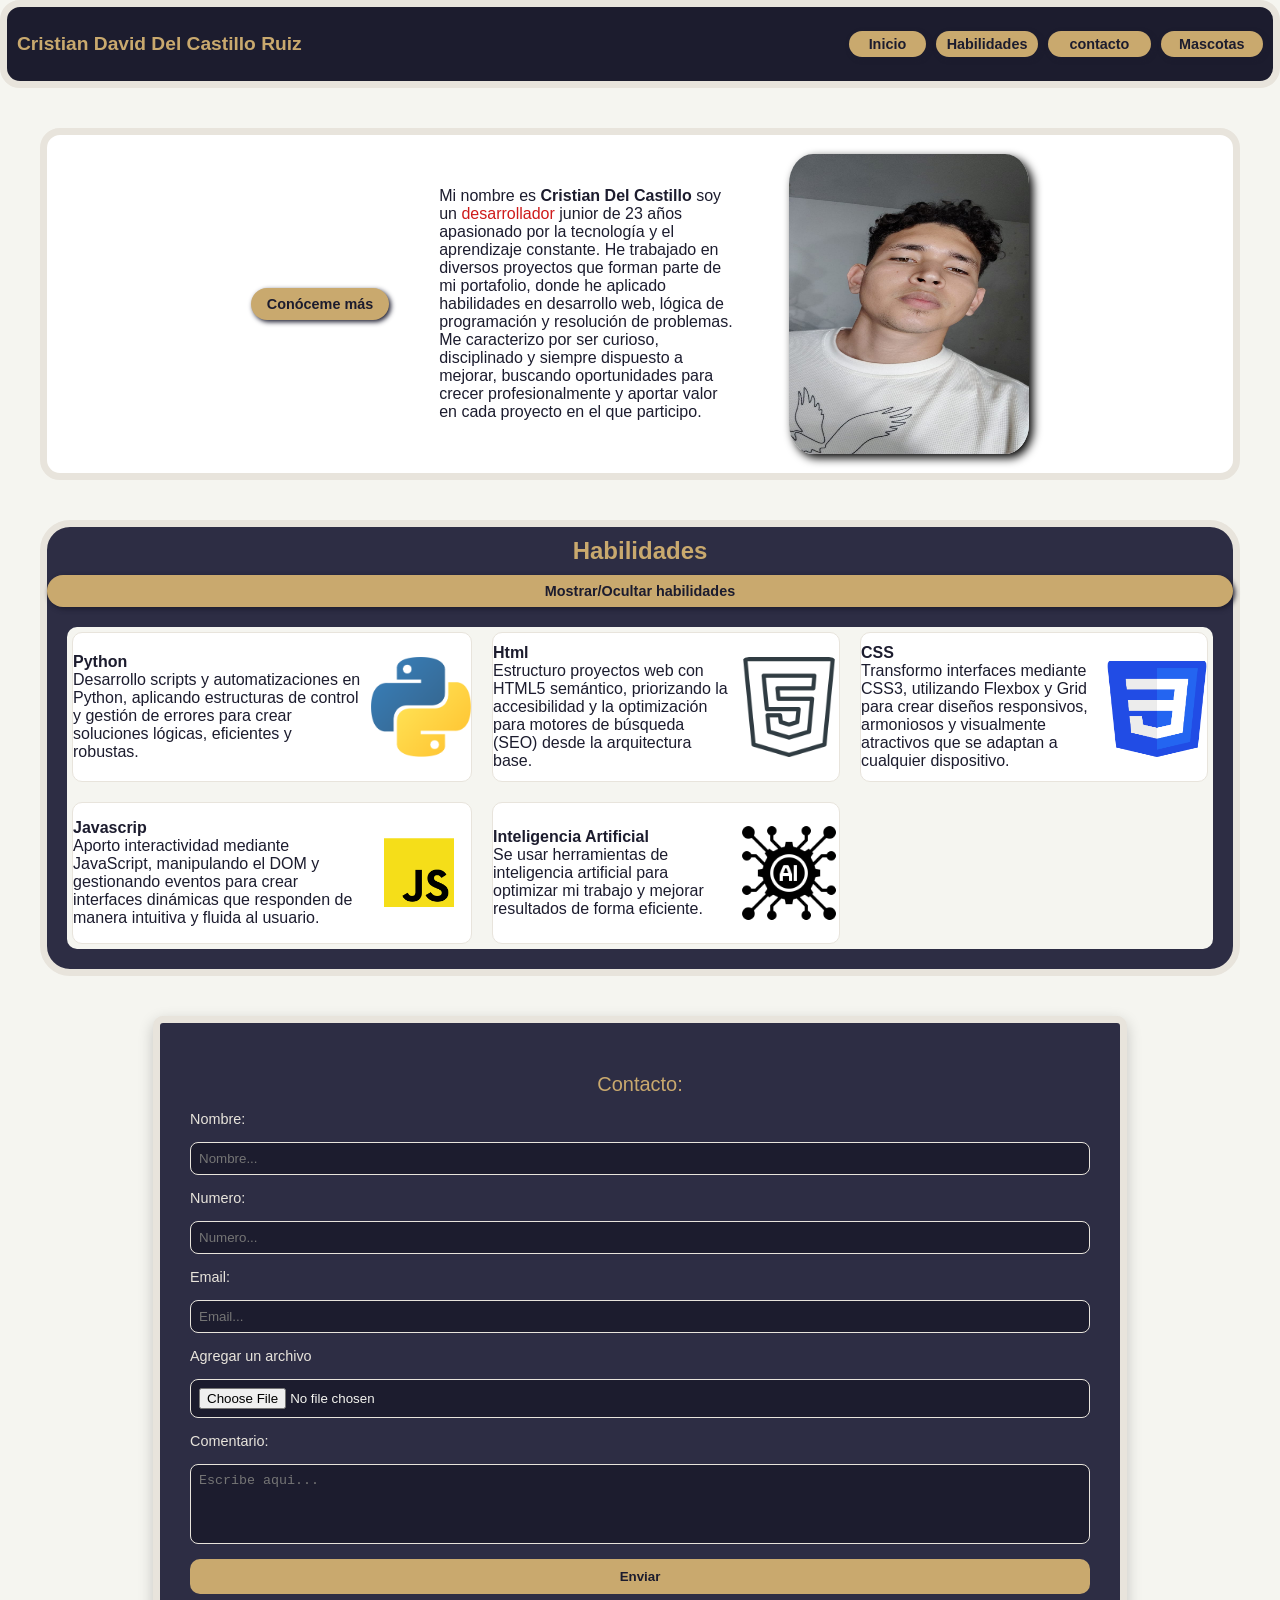
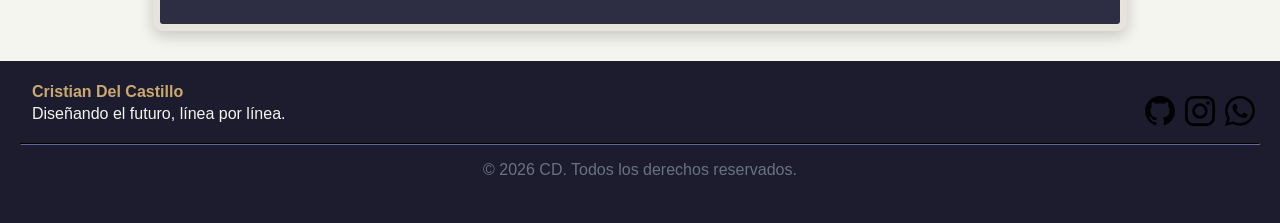
<file: index.html>
<!DOCTYPE html>
<html lang="es">

<head>
    <meta charset="UTF-8">
    <meta name="viewport" content="width=device-width, initial-scale=1.0">
    <meta name="autor" content="Cristian David Del Castillo Ruiz">
    <meta name="keywords" content="portafolio, Cristian David Del Castillo Ruiz">
    <meta name="description"
        content="Soy un desarrollador junior de 23 años apasionado por la tecnología y el aprendizaje constante.
        He trabajado en diversos proyectos que forman parte de mi portafolio, donde he aplicado habilidades en desarrollo web, lógica de programación y resolución de problemas. 
        Me caracterizo por ser curioso, disciplinado y siempre dispuesto a mejorar, buscando oportunidades para crecer profesionalmente y aportar valor en cada proyecto en el que participo.">
    <title>Cristian David Del castillo Ruiz</title>
    <link rel="stylesheet" href="src/css/styles.css">
    <link rel="stylesheet" href="src/css/footer.css">
    <link rel="stylesheet" href="src/css/header.css">
    <link rel="stylesheet" href="src/css/mascotas.css">
    <link rel="stylesheet" href="src/css/img.css">
    <link rel="stylesheet" href="src/css/main.css">
    <link rel="stylesheet" href="src/css/formularios.css">
    <link rel="stylesheet" href="src/css/habilidades.css">
    <link rel="shortcut icon" href="public/icons/maletin.png" type="image/x-icon">
</head>

<body>
    <header>
        <nav>
            <ul class="none">
                <li>
                    <h2 onclick="location.href='#sobremi'"> Cristian David Del Castillo Ruiz </h2>
                </li>
                 <li class="hamburguesa" onclick="toggleMenu()">☰</li>
                <li class="nav-item"><button class="por" type="button" style="width: 6vmax; height: 2vmax;"
                        onclick="location.href='#sobremi'">Inicio</button></li>
                <li class="nav-item"><button class="por" type="button" style="width: 8vmax; height: 2vmax;"
                        onclick="location.href='#containerhabilidades'">Habilidades</button></li>
                <li class="nav-item"><button class="por" type="button" style="width: 8vmax; height: 2vmax;"
                        onclick="location.href='#contacto'">contacto</button></li>
                <li class="nav-item"><button class="por" type="button" style="width: 8vmax; height: 2vmax;"
                        onclick="location.href='mascotas.html'">Mascotas</button></li>
            </ul>
        </nav>
    </header>

    <main>
        <section id="sobremi">
            <button class="por" onclick="cambiarTexto()">Conóceme más</button>
            <p> Mi nombre es <strong>Cristian Del Castillo</strong>
                soy un <span style="color: rgb(206, 26, 26);">desarrollador</span>
                junior de 23 años apasionado por la tecnología y el
                aprendizaje constante. He trabajado en diversos proyectos que forman parte de mi portafolio, donde
                he
                aplicado habilidades en desarrollo web, lógica de programación y resolución de problemas. Me
                caracterizo
                por ser curioso, disciplinado y siempre dispuesto a mejorar, buscando oportunidades para crecer
                profesionalmente y aportar valor en cada proyecto en el que participo.
            </p>
            <img id="imagenuno" src="public/img/my.jpeg" alt="Foto de perfil" width="200">
        </section>

        <section class="containerhabilidades">
            <h2 id="containerhabilidades">Habilidades</h2>
            <button class="por" onclick="toggleHabilidades()">Mostrar/Ocultar habilidades</button>
            <section class="habilidades">
                <article class="habilidadesdiv">
                    <p> <strong>Python</strong> <br>
                        Desarrollo scripts y automatizaciones en Python, aplicando estructuras de control y gestión de
                        errores para crear soluciones lógicas, eficientes y robustas.</p>
                    <img src="public/icons/pythonlogo.png" alt="logo de python" class="imagenhabilidades">
                </article>

                <article class="habilidadesdiv">
                    <p><strong>Html</strong> <br>
                        Estructuro proyectos web con HTML5 semántico, priorizando la accesibilidad y la optimización
                        para
                        motores de búsqueda (SEO) desde la arquitectura base.</p>
                        <img src="public/icons/html5.png" alt="logo de html" class="imagenhabilidades">
                </article>
                <article class="habilidadesdiv">
                    <p> <strong>CSS</strong> <br>
                        Transformo interfaces mediante CSS3, utilizando Flexbox y Grid para crear diseños responsivos,
                        armoniosos y visualmente atractivos que se adaptan a cualquier dispositivo.</p>
                       <img src="public/icons/csslogo.png" alt="logo de css" class="imagenhabilidades">
                    </article>
                <article class="habilidadesdiv">
                    <p> <strong>Javascrip</strong> <br>
                        Aporto interactividad mediante JavaScript, manipulando el DOM y gestionando eventos para crear
                        interfaces dinámicas que responden de manera intuitiva y fluida al usuario.</p>
                    <img src="public/icons/javascriplogo.png" alt="logo de Javascrip" class="imagenhabilidades">
                </article>
                <article class="habilidadesdiv">
                    <p><strong>Inteligencia Artificial</strong><br>
                        Se usar herramientas de inteligencia artificial para optimizar mi trabajo y mejorar resultados de
                        forma eficiente.</p>
                    <img src="public/icons/IA.png" alt="Imagen de IA" class="imagenhabilidades">
                </article>

            </section>
        </section>

        <section class="formulario">
            <p id="contacto">Contacto:</p>
            <form action="#" method="post">
                <label for="nombre">Nombre:</label>
                <input type="text" name="nombre" id="nombre" placeholder="Nombre...">

                <label for="Numero">Numero:</label>
                <input type="number" name="Numero" id="Numero" placeholder="Numero...">

                <label for="email">Email:</label>
                <input type="email" name="email" id="email" placeholder="Email...">

                <label for="file">Agregar un archivo</label>
                <input type="file" name="file" id="file">

                <label for="Comentario">Comentario:</label>
                <textarea name="Comentario" id="Comentario" placeholder="Escribe aqui..." required></textarea>
                <button type="submit">Enviar</button>
            </form>
        </section>

    </main>

    <footer>
        <div class="footerdos">
            <strong style="margin: 2px;">Cristian Del Castillo</strong>
            <p style="margin: 2px;">Diseñando el futuro, línea por línea.</p>
        </div>
 
        <div class="footeruno">
            <a href="https://github.com/cristian25656" target="_blank" rel="noopener noreferrer" class="github-link">
                <img src="public/icons/github(1).svg" alt="GitHub de Cristian del Castillo" width="30"></a>
            <a href="https://www.instagram.com/amore._.cris?igsh=ZjFxMXMxaDM4YmFk" target="_blank"
                rel="noopener noreferrer" class="instagram-link">
                <img src="public/icons/instagram.svg" alt="Instagram de Cristian Del Castillo" width="30"></a>
            <a href="https://wa.me" target="_blank" rel="noopener noreferrer" class="btn-whatsapp">
                <img src="public/icons/whatsapp.svg" alt="WhatsApp de Cristian del Castillo" width="30"></a>
        </div>
        <div class="footertres">
            <hr>
            <p>© 2026 CD. Todos los derechos reservados.</p>
        </div>|
    </footer>
     <script src="script.js"></script>
</body>

</html>
</file>
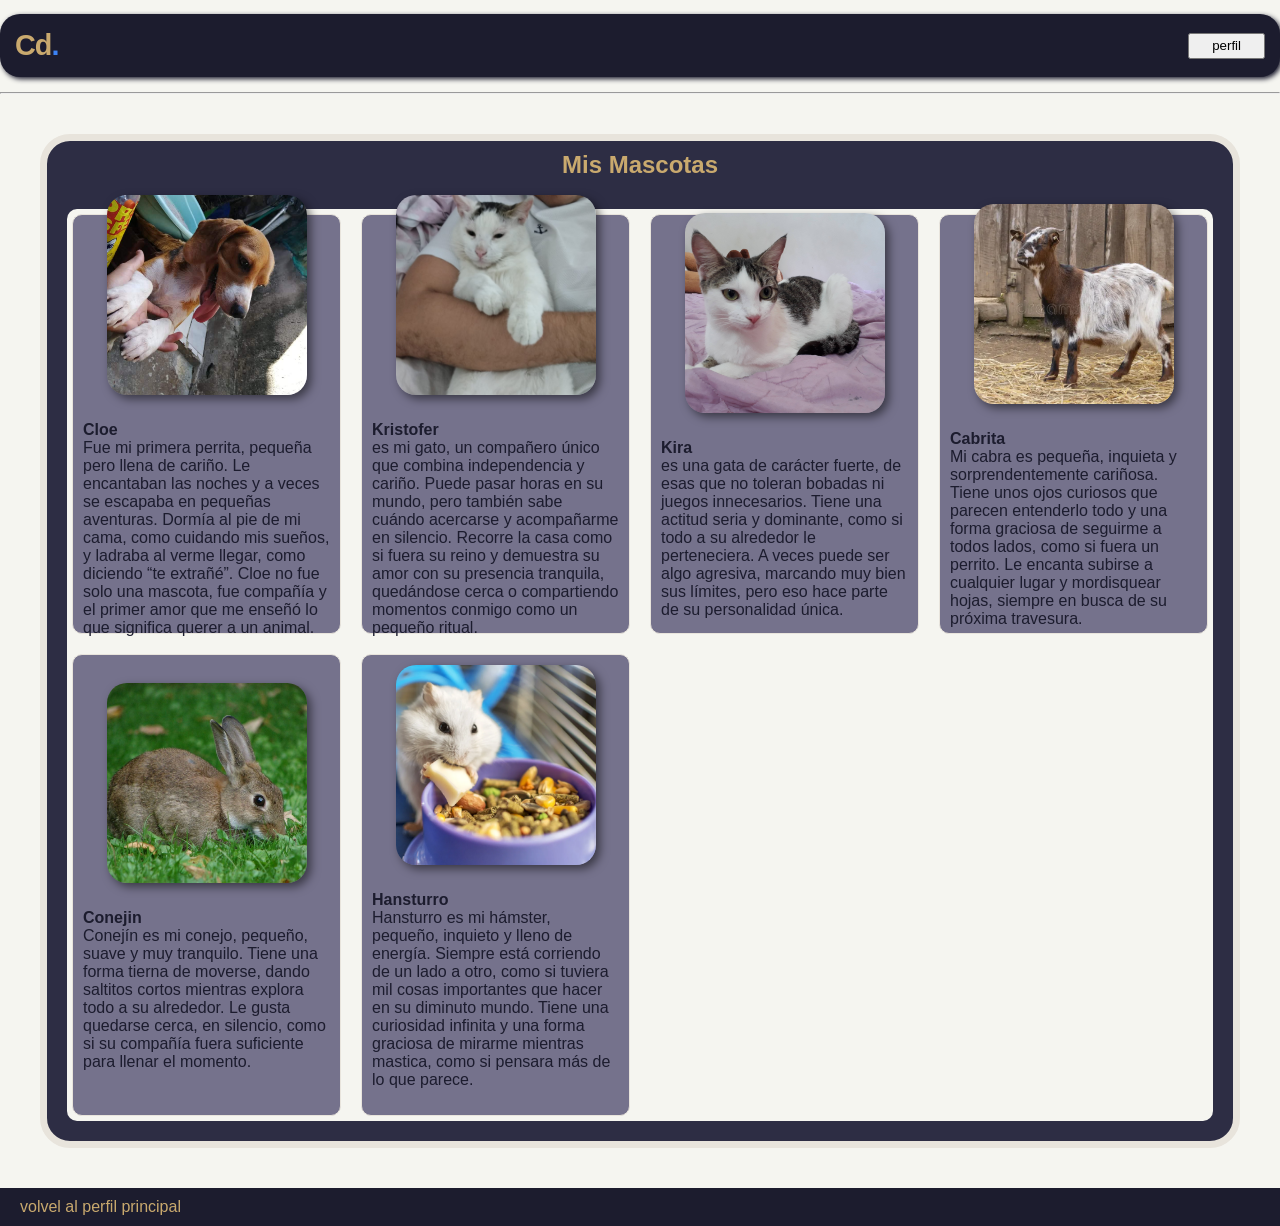
<file: mascotas.html>
<!DOCTYPE html>
<html lang="es">

<head>
    <meta charset="UTF-8">
    <meta name="viewport" content="width=device-width, initial-scale=1.0">
    <link rel="stylesheet" href="src/css/styles.css">
    <link rel="stylesheet" href="src/css/mascotas.css">
    <link rel="stylesheet" href="src/css/img.css">
    <link rel="stylesheet" href="src/css/footer.css">
    <link rel="stylesheet" href="src/css/header.css">
    <link rel="stylesheet" href="src/css/main.css">
    <link rel="shortcut icon" type="image/x-icon" href="public/icons/icono de pata de perro.png">
    <title>Mis Mascotas</title>
</head>

<body>
    <header>
        <ul class="nono">
            <li>
                <div class="logomascota">Cd<span id="logo" style="color: #3b82f6;">.</span></div>
            </li>
            <li><button type="button" style="width: 6vmax; height: 2vmax;"
                  onclick="location.href='index.html'">perfil</button>
            </li>
        </ul>
        <hr>
    </header>

    <main>

        <section class="mismascotaseccionuno">
            <h2 id="mismascotas">Mis Mascotas</h2>
            <section class="miscotassecciondos">
                <article class="mascotauno">
                    <p> <strong>Cloe</strong> <br>
                        Fue mi primera perrita, pequeña pero llena de cariño. Le encantaban las
                        noches y a veces se escapaba en pequeñas aventuras. Dormía al pie de mi cama, como cuidando mis
                        sueños, y ladraba al verme llegar, como diciendo “te extrañé”. Cloe no fue solo una mascota, fue
                        compañía y el primer amor que me enseñó lo que significa querer a un animal.
                    </p>
                    <img class="mascotas" src="public/img/cloe.jpeg" alt="mi perrita" width="300">
                </article>
                <article class="mascotauno">
                    <p> <strong>Kristofer</strong> <br>
                        es mi gato, un compañero único que combina independencia y cariño. Puede pasar horas en
                        su mundo, pero también sabe cuándo acercarse y acompañarme en silencio. Recorre la casa como si
                        fuera su reino y demuestra su amor con su presencia tranquila, quedándose cerca o compartiendo
                        momentos conmigo como un pequeño ritual.
                    </p>
                    <img class="mascotas" src="public/img/Kristofer.jpeg" alt="Mi gato kristofer" width="300">
                </article>
                <article class="mascotauno">
                    <p> <strong>Kira</strong> <br>
                        es una gata de carácter fuerte, de esas que no toleran bobadas ni juegos innecesarios. Tiene
                        una actitud seria y dominante, como si todo a su alrededor le perteneciera. A veces puede ser
                        algo agresiva, marcando muy bien sus límites, pero eso hace parte de su personalidad única.
                      </p>
                    <img class="mascotas" src="public/img/kira.jpg" alt="Kira, mi gata" width="300">
                </article>
                <article class="mascotauno">
                    <p> <strong>Cabrita</strong> <br>
                        Mi cabra es pequeña, inquieta y sorprendentemente cariñosa. Tiene unos ojos curiosos que parecen
                        entenderlo todo y una forma graciosa de seguirme a todos lados, como si fuera un perrito. Le
                        encanta subirse a cualquier lugar y mordisquear hojas, siempre en busca de su próxima travesura.
                    </p>
                    <img src="public/img/cabra.webp" alt="mi cabra" class="mascotas">
                </article>
                <article class="mascotauno">
                    <p><strong>Conejin</strong> <br>
                        Conejín es mi conejo, pequeño, suave y muy tranquilo. Tiene una forma tierna de moverse, dando
                        saltitos cortos mientras explora todo a su alrededor. Le gusta quedarse cerca, en silencio, como
                        si su compañía fuera suficiente para llenar el momento.</p>
                    <img src="public/img/conejo.jpg" alt="mi conejo" class="mascotas">
                </article>
                <article class="mascotauno">
                    <p><strong>Hansturro</strong> <br>
                        Hansturro es mi hámster, pequeño, inquieto y lleno de energía. Siempre está corriendo de un lado
                        a otro, como si tuviera mil cosas importantes que hacer en su diminuto mundo. Tiene una
                        curiosidad infinita y una forma graciosa de mirarme mientras mastica, como si pensara más de lo
                        que parece.
                    </p>
                    <img src="public/img/hamster.webp" alt="mi Hansturro" class="mascotas">
                </article>
            </section>
        </section>
    </main>
    <footer>
        <a href="index.html">volvel al perfil principal</a>
    </footer>

</body>

</html>
</file>
<file: src/css/styles.css>
:root {
    /* Colores */
    --color-fondo: #F5F5F0;
    --color-primario: #1C1C2E;
    --color-secundario: #2D2D44;
    --color-acento: #C9A96E;
    --color-borde: #E8E4DC;
    --color-texto-suave: #6B7280;

    /* Tipografía */
    --fuente-principal: 'Roboto', sans-serif;
    --fuente-base: 1rem;
    --fuente-titulo: 1.2rem;
}
body {
    background-color: var(--color-fondo);
    color: var(--color-primario);
    font-family: var(--fuente-principal); 
    font-size: var(--fuente-base);
    min-height: 100vh;
    padding: 0px;
    margin: 0px;
}
.logomascota {
    font-size: 1.8rem;  /* font-size: 1rem en el body establece el tamaño base de toda la página.
1rem equivale por defecto a 16px en el navegador.
(este comentario es para que no se me olvide el valor de este stylo) */
    font-weight: 800;
    color: #C9A96E;
    letter-spacing: -1px;
}
/* ===== MEDIA QUERIES ===== */

/* X-Small — menos de 576px (móvil pequeño) */
@media (max-width: 575px) {
    .none {
        height: auto;
        padding: 10px;
    }

    .none li:first-child {
        margin-right: 0;
    }

    #sobremi {
        flex-direction: column;
        gap: 20px;
        margin: 15px;
    }

    .containerhabilidades {
        margin: 15px;
    }

    .habilidades {
        grid-template-columns: 1fr;
    }

    .miscotassecciondos {
        grid-template-columns: 1fr;
    }

    .formulario {
        width: 95%;
        padding: 15px;
    }
}

/* Small — 576px a 767px */
@media (min-width: 576px) and (max-width: 767px) {
    .none {
        flex-direction: column;
        height: auto;
        padding: 10px;
    }

    #sobremi {
        flex-direction: column;
        gap: 30px;
        margin: 20px;
    }

    .habilidades {
        grid-template-columns: repeat(2, 1fr);
    }

    .miscotassecciondos {
        grid-template-columns: repeat(2, 1fr);
    }
}

/* Medium — 768px a 991px (tablet) */
@media (min-width: 768px) and (max-width: 991px) {
    .none {
        height: auto;
        padding: 10px;
    }

    #sobremi {
        gap: 50px;
        margin: 25px;
    }

    .habilidades {
        grid-template-columns: repeat(2, 1fr);
    }

    .miscotassecciondos {
        grid-template-columns: repeat(3, 1fr);
    }
}

/* Large — 992px a 1199px */
@media (min-width: 992px) and (max-width: 1199px) {
    .habilidades {
        grid-template-columns: repeat(3, 1fr);
    }

    .miscotassecciondos {
        grid-template-columns: repeat(3, 1fr);
    }
}

/* Extra large y Extra extra large — 1200px en adelante */
@media (min-width: 1200px) {
    .habilidades {
        grid-template-columns: repeat(3, 1fr);
    }

    .miscotassecciondos {
        grid-template-columns: repeat(3, 1fr);
    }
}
</file>
<file: src/css/footer.css>
footer {
    display: flex;
    flex-wrap: wrap;
    justify-content: space-between;
    align-items: end;
    background-color: #1C1C2E;
    padding: 10px 20px;
}
.footeruno {
    display: flex;
    gap: 10px;
    padding: 5px;
}
.footerdos {
    display: flex;
    flex-direction: column;
    align-items: flex-start;
    padding: 10px;
    color: #F5F5F0;
}
.footerdos strong {
    color: #C9A96E;
}
.footertres {
    width: 100%;
    text-align: center;
    margin-top: 0px;
    color: #6B7280;
}
.footertres hr {
    border-color: #2D2D44;
}
.footeruno a:hover img {
    transform: scale(1.15);
    transition: transform 0.3s ease;
}
</file>
<file: src/css/header.css>
.none {
    display: flex;
    justify-content: flex-end;
    align-items: center;
    list-style: none;
    gap: 10px;
    padding: 10px;
    margin: 0px;
    border-radius: 20px;
    background-color: #1C1C2E;
    border: 7px solid #E8E4DC;
}

.none li:first-child {
    margin-right: auto;
}

.none h2 {
    font-size: 1.2rem;
    /* Se usa para títulos o textos que necesitan destacar un poco más sin usar un tamaño fijo en px.
    (para recordar) */
    color: #C9A96E;
}

.por {
    display: flex;
    flex-direction: column;
    justify-content: center;
    align-items: center;
    border-radius: 20px;
    font-size: 0.9rem;
    font-weight: bold;
    box-shadow: 2px 2px 5px #1C1C2E;
    height: auto;
    padding: 8px 16px;
    background-color: #C9A96E;
    color: #1C1C2E;
    border: none;
}

.por:hover {
    transform: scale(1.05);
    outline: 1px solid #C9A96E;
}
.hamburguesa {
    display: none;
    font-size: 1.8rem;
    cursor: pointer;
    color: #C9A96E;
}

@media (max-width: 767px) {
    .none {
        flex-wrap: wrap;
        flex-direction: row;
        position: relative;
        height: auto;
        padding: 10px;
    }
    .none li:first-child {
        flex: 1;
    }
    .hamburguesa {
        display: block;
    }
    
    .nav-item {
        display: none;
        width: 100%;
        text-align: center;
    }
    .nav-item.activo {
        display: flex;
        justify-content: center;
    }
    .nav-item .por {
    width: 80%;
    height: auto;
    padding: 10px;
}
}
</file>
<file: src/css/mascotas.css>
.nono {
    display: flex;
    justify-content: space-between;
    align-items: center;
    list-style: none;
    background-color: #1C1C2E;
    color: #C9A96E;
    border-radius: 20px;
    font-size: 0.9rem;
    font-weight: bold;
    box-shadow: 2px 2px 5px #1C1C2E;
    height: auto;
    padding: 15px;
}
.mismascotaseccionuno {
    background-color: #2D2D44;
    border-radius: 30px;
    display: flex;
    flex-direction: column;
    justify-content: center;
    margin: 40px;
    border: 7px solid #E8E4DC;
}
.mismascotaseccionuno h2 {
    text-align: center;
    margin: 10px;
    color: #C9A96E;
}
/* Galería: grid para el layout general */
.miscotassecciondos {
    display: grid;
    grid-template-columns: repeat(auto-fit, minmax(220px, 1fr)); 
    grid-template-rows: 420px auto;
    grid-gap: 20px;
    border-radius: 10px;
    background-color: #F5F5F0;
    padding: 5px;
    margin: 20px;
    flex-wrap: wrap;
}
/* Tarjeta: flexbox para organizar imagen y texto */
.mascotauno {
    display: flex;
    justify-content: center;
    flex-direction: column-reverse;
    align-items: center;
    gap: 10px;
    padding: 10px;
    background-color: #251f4e9c;
    border: 1px solid #E8E4DC;
    border-radius: 10px;
    color: #1C1C2E;
}
footer a {
    color: #C9A96E;
    text-decoration: none;
    transition: color 0.3s ease;
}
footer a:hover {
    color: #F5F5F0;
}
</file>
<file: src/css/img.css>
#imagenuno {
    cursor: pointer;
    transition: transform 0.3s ease, outline 0.2s ease;
    border-radius: 10%;
    flex-shrink: 0;
    box-shadow: 4px 4px 10px rgba(0,0,0,1);
    height: 300px;
    width: 240px;
    max-width: 100%
}
#imagenuno:hover { 
        transform: scale(1.05);        
        outline: 1px solid rgb(0,0,0); 
}
.imagenhabilidades {
    cursor: pointer;
    transition: transform 0.3s ease, outline 0.2s ease;
    border-radius: 10%;
    flex-shrink: 0;
    width: 100px;
    height: 100px;
    max-width: 100%;  /* le dice a la imagen que nunca sea más ancha que su contenedor. */
}
.imagenhabilidades:hover {
    transform: scale(1.05);        
}
.mascotas {
    width: 100%;
    max-width: 200px;
    height: 200px;
    object-fit: cover;
    cursor: pointer;
    transition: transform 0.3s ease, outline 0.2s ease;
    border-radius: 10%;
    flex-shrink: 0;
    box-shadow: 4px 4px 10px rgba(0,0,0,0.5);
}
.mascotas:hover {
    transform: scale(1.05);
    outline: 1px solid rgb(0,0,0);
}
</file>
<file: src/css/main.css>
#sobremi {
    display: flex;
    justify-content: center;
    align-items: center;
    border-radius: 20px;
    background-color: #FFFFFF;
    padding: 19px;
    margin: 40px;
    gap: 50px;
    border: 7px solid #E8E4DC;
    flex-wrap: wrap;    
}
#sobremi p {
    max-width: 300px;
    text-align: left;
    color: #1C1C2E;
    flex: 1;
    min-width: 200px;
}
</file>
<file: src/css/formularios.css>
.formulario {
    width: 90%;
    max-width: 900px;
    background: #2D2D44;
    padding: 30px;
    border-radius: 10px;
    box-shadow: 0px 5px 15px rgba(0,0,0,0.2);
    margin: 30px auto;
    border: 7px solid #E8E4DC;
}
.formulario p {
    text-align: center;
    font-size: 20px;
    color: #C9A96E;
    margin-bottom: 15px;
}
.formulario form {
    display: flex;
    flex-direction: column;
    gap: 15px;
}
.formulario label {
    font-size: 0.9rem;
    color: #E8E4DC;
}
.formulario input,
.formulario textarea {
    width: 100%;
    padding: 8px;
    border-radius: 8px;
    border: 1px solid #E8E4DC;
    background: #1C1C2E;
    color: #F5F5F0;
    box-sizing: border-box; 
}
.formulario textarea {
    width: 100%;
    height: 80px;
    resize: none;
}
.formulario button {
    width: 100%;
    padding: 10px;
    background: #C9A96E;
    border: none;
    border-radius: 10px;
    font-weight: bold;
    cursor: pointer;
    color: #1C1C2E;
}
.formulario button:hover {
    transform: scale(1.02);
}
</file>
<file: src/css/habilidades.css>
.containerhabilidades {
    background-color: #2D2D44;
    border-radius: 30px;
    display: flex;
    flex-direction: column;
    justify-content: center;
    margin: 40px;
    border: 7px solid #E8E4DC;
}
.containerhabilidades h2 {
    text-align: center;
    align-items: center;
    margin: 10px;
    color: #C9A96E;
}
.habilidades {
    display: grid;
    grid-template-columns: 400px 2fr 2fr;
    grid-template-rows: 150px auto;
    grid-gap: 20px;
    border-radius: 10px;
    background-color: #F5F5F0;
    padding: 5px;
    margin: 20px;
}
.habilidadesdiv {
    display: flex;
    justify-content: space-around;
    align-items: center;
    gap: 10px;
    background-color: #FFFFFF;
    border: 1px solid #E8E4DC;
    border-radius: 10px;
    color: #1C1C2E;
}
</file>
